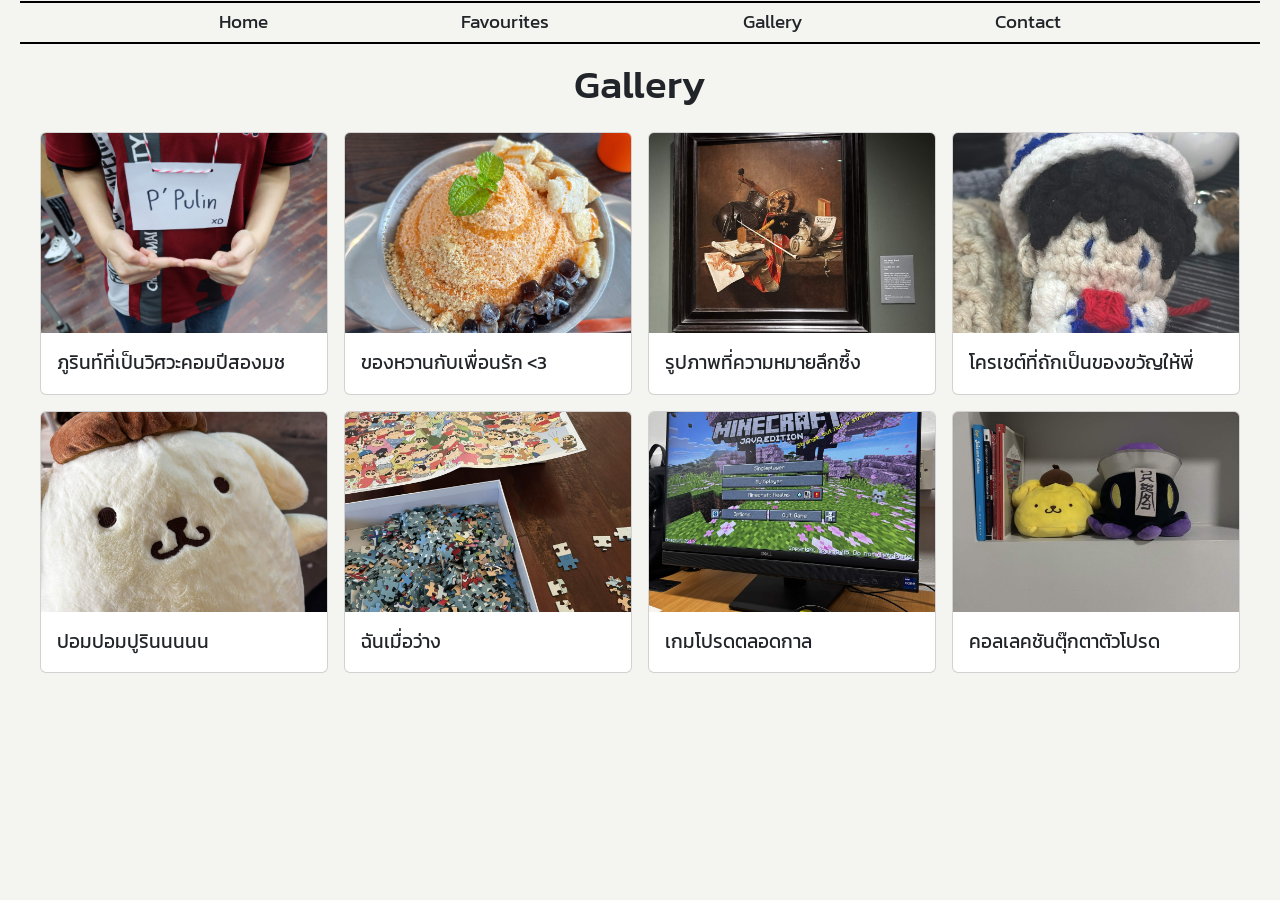
<file: gallery.html>
<!DOCTYPE html>
<html lang="en">
<head>
    <meta charset="UTF-8">
    <meta name="viewport" content="width=device-width, initial-scale=1.0">
    <title>Gallery</title>
    <link href="https://cdn.jsdelivr.net/npm/bootstrap@5.3.8/dist/css/bootstrap.min.css" rel="stylesheet"
    integrity="sha384-sRIl4kxILFvY47J16cr9ZwB07vP4J8+LH7qKQnuqkuIAvNWLzeN8tE5YBujZqJLB" crossorigin="anonymous">
    <script src="https://cdn.jsdelivr.net/npm/bootstrap@5.3.8/dist/js/bootstrap.bundle.min.js"
        integrity="sha384-FKyoEForCGlyvwx9Hj09JcYn3nv7wiPVlz7YYwJrWVcXK/BmnVDxM+D2scQbITxI"
        crossorigin="anonymous"></script>
    <link rel="stylesheet" href="style.css">
</head>
<body>
    <div class="navbar" >
        <a href="index.html" class="text-reset">Home</a>
        <a href="fav.html" class="text-reset">Favourites</a>
        <a href="gallery.html" class="text-reset">Gallery</a>
        <a href="contact.html" class="text-reset">Contact</a>
    </div>
    <h1 class="font-semibold fs-1 p-3 text-center">Gallery</h1>
    
    <div class="d-flex flex-wrap  justify-content-center gap-3 ">
        <div class="card d-flex flex-column" style="width: 18rem;">
            <img src="images/2hands.jpg" class="card-img-top" style="height: 200px; object-fit: cover;" alt="...">
        
            <div class="card-body flex-grow-1">
                <p class="card-text">ภูรินท์ที่เป็นวิศวะคอมปีสองมช</p>
            </div>
        </div>
        
        <div class="card d-flex flex-column" style="width: 18rem;">
            <img src="images/bingsu.jpg" class="card-img-top" style="height: 200px; object-fit: cover;" alt="...">
        
            <div class="card-body flex-grow-1">
                <p class="card-text">ของหวานกับเพื่อนรัก <3 </p>
            </div>
        </div>

        <div class="card d-flex flex-column" style="width: 18rem;">
            <img src="images/art.jpg" class="card-img-top" style="height: 200px; object-fit: cover;" alt="...">
        
            <div class="card-body flex-grow-1">
                <p class="card-text">รูปภาพที่ความหมายลึกซึ้ง</p>
            </div>
        </div>

        <div class="card d-flex flex-column" style="width: 18rem;">
            <img src="images/crochet.jpg" class="card-img-top" style="height: 200px; object-fit: cover;" alt="...">
        
            <div class="card-body flex-grow-1">
                <p class="card-text">โครเชต์ที่ถักเป็นของขวัญให้พี่</p>
            </div>
        </div>

        <div class="card d-flex flex-column" style="width: 18rem;">
            <img src="images/pompompurin.jpg" class="card-img-top" style="height: 200px; object-fit: cover;" alt="...">
        
            <div class="card-body flex-grow-1">
                <p class="card-text">ปอมปอมปูรินนนนน</p>
            </div>
        </div>

        <div class="card d-flex flex-column" style="width: 18rem;">
            <img src="images/jigsaw.jpg" class="card-img-top" style="height: 200px; object-fit: cover;" alt="...">
        
            <div class="card-body flex-grow-1">
                <p class="card-text">ฉันเมื่อว่าง
                </p>
            </div>
        </div>

        <div class="card d-flex flex-column" style="width: 18rem;">
            <img src="images/minecraft.jpg" class="card-img-top" style="height: 200px; object-fit: cover;" alt="...">
        
            <div class="card-body flex-grow-1">
                <p class="card-text">เกมโปรดตลอดกาล</p>
            </div>
        </div>
        
        <div class="card d-flex flex-column" style="width: 18rem;">
            <img src="images/plushies.jpg" class="card-img-top" style="height: 200px; object-fit: cover;" alt="...">
        
            <div class="card-body flex-grow-1">
                <p class="card-text">คอลเลคชันตุ๊กตาตัวโปรด</p>
            </div>
        </div>

    </div>

</body>
</html>
</file>
<file: style.css>
@import url('https://fonts.googleapis.com/css2?family=Kanit:ital,wght@0,100;0,200;0,300;0,400;0,500;0,600;0,700;0,800;0,900;1,100;1,200;1,300;1,400;1,500;1,600;1,700;1,800;1,900&display=swap');

body {
    margin: 20px;
    margin-top: 1px;
    background-color: #f4f4f0;
    font-family: "Kanit", sans-serif;
    font-size: 1.2rem;
}

.navbar {
    display: flex;
    justify-content: space-evenly;
    border: 2px solid black;
    border-left: none;
    border-right: none;
    padding: 5px;
}

.navbar a {
    text-decoration: none;
}

.about-me {
    justify-content: center;
}

.news, .content {
    display: flex;
    flex-direction: column;
    justify-content: center;
    align-items: center;
}


p, h2, h3 {
    margin-top: 0;
    margin-bottom: 10px;
}
</file>
